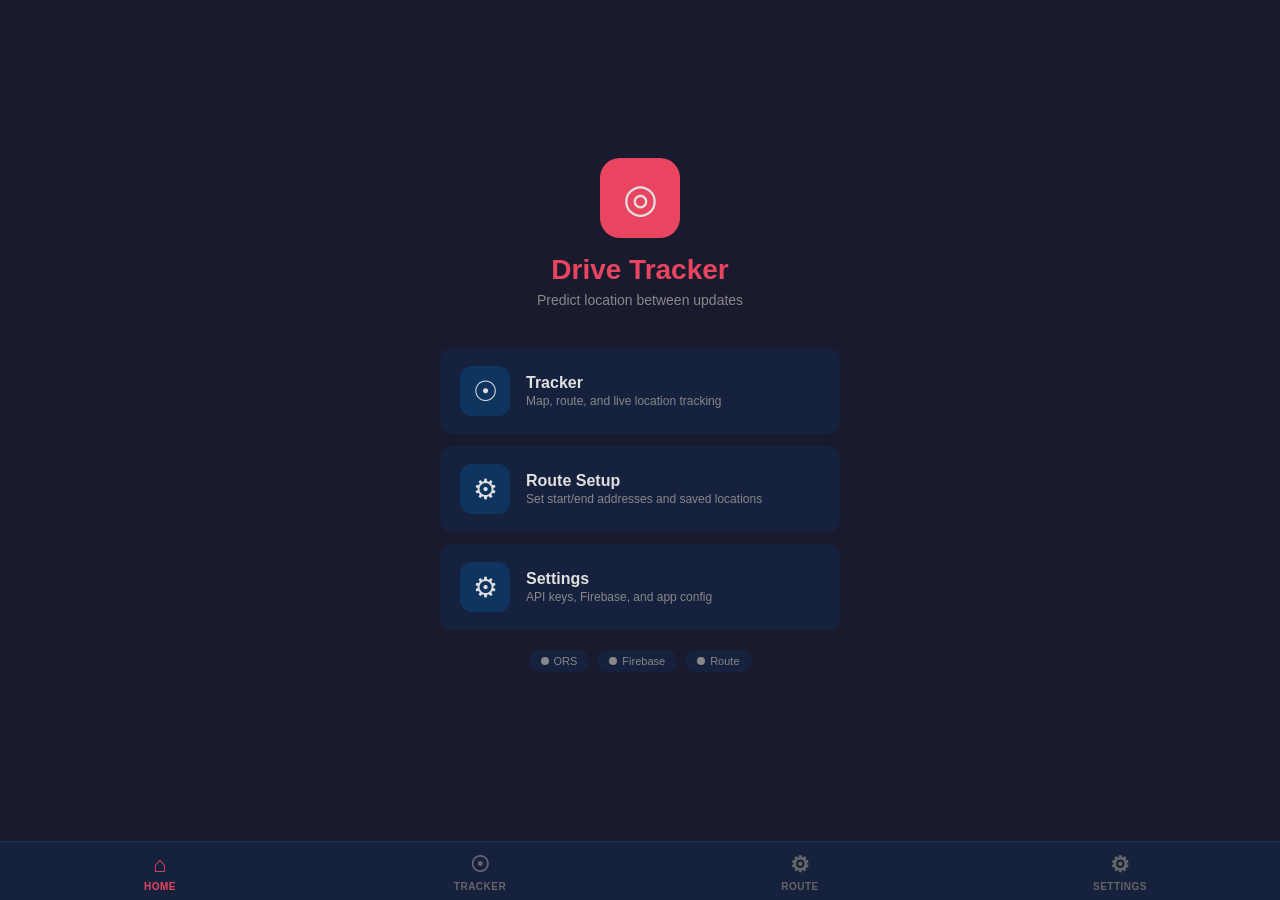
<file: index.html>
<!DOCTYPE html>
<html lang="en">
<head>
  <meta charset="UTF-8">
  <meta name="viewport" content="width=device-width, initial-scale=1.0, user-scalable=no">
  <meta name="apple-mobile-web-app-capable" content="yes">
  <meta name="apple-mobile-web-app-status-bar-style" content="black-translucent">
  <meta name="theme-color" content="#1a1a2e">
  <title>Drive Tracker</title>
  <link rel="manifest" href="manifest.json">
  <link rel="apple-touch-icon" href="icon-192.png">
  <link rel="stylesheet" href="shared.css">
  <style>
    .home-content {
      display: flex;
      flex-direction: column;
      align-items: center;
      justify-content: center;
      padding: 40px 20px;
      min-height: calc(100dvh - 70px);
    }

    .app-logo {
      width: 80px;
      height: 80px;
      background: #e94560;
      border-radius: 20px;
      display: flex;
      align-items: center;
      justify-content: center;
      font-size: 40px;
      margin-bottom: 16px;
    }

    .app-title {
      font-size: 28px;
      font-weight: 800;
      color: #e94560;
      margin-bottom: 6px;
    }

    .app-subtitle {
      font-size: 14px;
      color: #888;
      margin-bottom: 40px;
    }

    .home-cards {
      width: 100%;
      max-width: 400px;
      display: flex;
      flex-direction: column;
      gap: 12px;
    }

    .home-card {
      display: flex;
      align-items: center;
      gap: 16px;
      background: #16213e;
      border-radius: 12px;
      padding: 18px 20px;
      text-decoration: none;
      color: #e0e0e0;
      transition: background 0.2s;
    }

    .home-card:hover {
      background: #1a2a4e;
    }

    .card-icon {
      font-size: 28px;
      width: 50px;
      height: 50px;
      background: #0f3460;
      border-radius: 12px;
      display: flex;
      align-items: center;
      justify-content: center;
      flex-shrink: 0;
    }

    .card-text h3 {
      font-size: 16px;
      font-weight: 700;
      margin-bottom: 2px;
    }

    .card-text p {
      font-size: 12px;
      color: #888;
    }

    .status-badges {
      display: flex;
      gap: 8px;
      margin-top: 20px;
      flex-wrap: wrap;
      justify-content: center;
    }

    .badge {
      display: flex;
      align-items: center;
      gap: 5px;
      padding: 5px 12px;
      background: #16213e;
      border-radius: 20px;
      font-size: 11px;
      color: #888;
    }
  </style>
</head>
<body>
  <div class="home-content">
    <div class="app-logo">&#9678;</div>
    <div class="app-title">Drive Tracker</div>
    <div class="app-subtitle">Predict location between updates</div>

    <div class="home-cards">
      <a href="tracker.html" class="home-card">
        <div class="card-icon">&#9737;</div>
        <div class="card-text">
          <h3>Tracker</h3>
          <p>Map, route, and live location tracking</p>
        </div>
      </a>
      <a href="route-setup.html" class="home-card">
        <div class="card-icon">&#9881;</div>
        <div class="card-text">
          <h3>Route Setup</h3>
          <p>Set start/end addresses and saved locations</p>
        </div>
      </a>
      <a href="settings.html" class="home-card">
        <div class="card-icon">&#9881;</div>
        <div class="card-text">
          <h3>Settings</h3>
          <p>API keys, Firebase, and app config</p>
        </div>
      </a>
    </div>

    <div class="status-badges">
      <div class="badge" id="badge-ors">
        <span class="status-dot offline"></span> ORS
      </div>
      <div class="badge" id="badge-firebase">
        <span class="status-dot offline"></span> Firebase
      </div>
      <div class="badge" id="badge-route">
        <span class="status-dot offline"></span> Route
      </div>
    </div>
  </div>

  <!-- Nav Bar -->
  <nav class="nav-bar">
    <a href="index.html" class="nav-item active">
      <span class="nav-icon">&#8962;</span>
      Home
    </a>
    <a href="tracker.html" class="nav-item">
      <span class="nav-icon">&#9737;</span>
      Tracker
    </a>
    <a href="route-setup.html" class="nav-item">
      <span class="nav-icon">&#9881;</span>
      Route
    </a>
    <a href="settings.html" class="nav-item">
      <span class="nav-icon">&#9881;</span>
      Settings
    </a>
  </nav>

  <script>
    // Update status badges based on localStorage
    document.addEventListener('DOMContentLoaded', () => {
      if (localStorage.getItem('ors-api-key')) {
        document.querySelector('#badge-ors .status-dot').classList.replace('offline', 'online');
      }
      if (localStorage.getItem('firebase-config')) {
        document.querySelector('#badge-firebase .status-dot').classList.replace('offline', 'online');
      }
      if (localStorage.getItem('active-route')) {
        document.querySelector('#badge-route .status-dot').classList.replace('offline', 'online');
      }

      // Register service worker
      if ('serviceWorker' in navigator) {
        navigator.serviceWorker.register('sw.js').catch(err => console.log('SW failed:', err));
      }
    });
  </script>
</body>
</html>
</file>
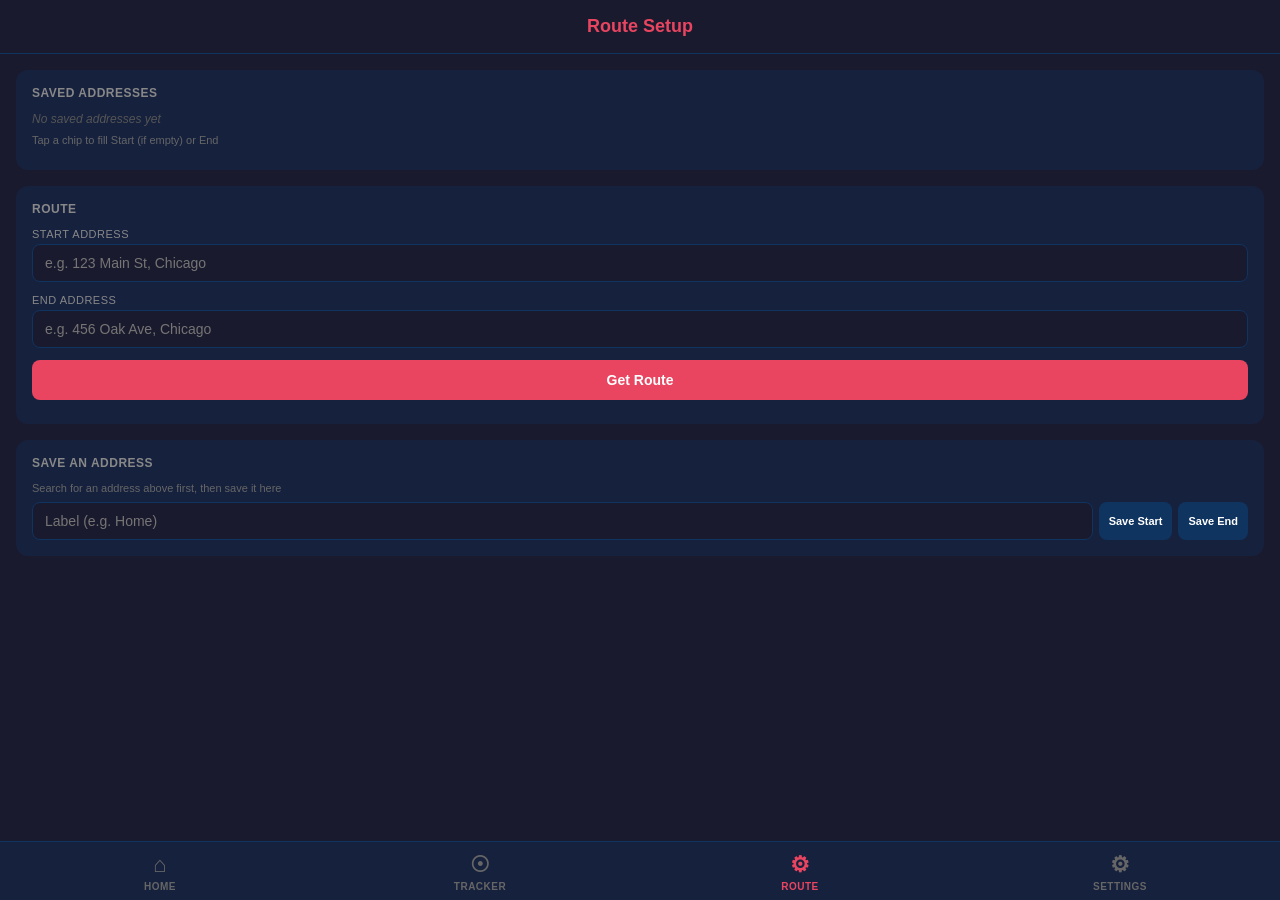
<file: route-setup.html>
<!DOCTYPE html>
<html lang="en">
<head>
  <meta charset="UTF-8">
  <meta name="viewport" content="width=device-width, initial-scale=1.0, user-scalable=no">
  <meta name="apple-mobile-web-app-capable" content="yes">
  <meta name="apple-mobile-web-app-status-bar-style" content="black-translucent">
  <meta name="theme-color" content="#1a1a2e">
  <title>Route Setup — Drive Tracker</title>
  <link rel="manifest" href="manifest.json">
  <link rel="apple-touch-icon" href="icon-192.png">
  <link rel="stylesheet" href="shared.css">
</head>
<body>
  <div class="page-header">
    <h1>Route Setup</h1>
  </div>

  <div class="page-content">
    <!-- Saved Addresses -->
    <div class="section">
      <div class="section-title">Saved Addresses</div>
      <div id="saved-addresses-list" class="saved-list"></div>
      <p style="font-size: 11px; color: #666; margin-bottom: 8px;">Tap a chip to fill Start (if empty) or End</p>
    </div>

    <!-- Start & End -->
    <div class="section">
      <div class="section-title">Route</div>
      <div class="input-group autocomplete-wrap">
        <label for="start-address">Start Address</label>
        <input type="text" id="start-address" placeholder="e.g. 123 Main St, Chicago" autocomplete="off">
        <div class="autocomplete-list" id="start-suggestions"></div>
      </div>
      <div class="input-group autocomplete-wrap">
        <label for="end-address">End Address</label>
        <input type="text" id="end-address" placeholder="e.g. 456 Oak Ave, Chicago" autocomplete="off">
        <div class="autocomplete-list" id="end-suggestions"></div>
      </div>
      <button id="get-route-btn" onclick="handleGetRoute()">Get Route</button>
      <div id="route-status" class="status-line"></div>
    </div>

    <!-- Save Address -->
    <div class="section">
      <div class="section-title">Save an Address</div>
      <p style="font-size: 11px; color: #666; margin-bottom: 8px;">Search for an address above first, then save it here</p>
      <div class="save-address-row">
        <input type="text" id="save-label" placeholder="Label (e.g. Home)">
        <button onclick="handleSaveAddress('start')">Save Start</button>
        <button onclick="handleSaveAddress('end')">Save End</button>
      </div>
    </div>
  </div>

  <!-- Nav Bar -->
  <nav class="nav-bar">
    <a href="index.html" class="nav-item">
      <span class="nav-icon">&#8962;</span>
      Home
    </a>
    <a href="tracker.html" class="nav-item">
      <span class="nav-icon">&#9737;</span>
      Tracker
    </a>
    <a href="route-setup.html" class="nav-item active">
      <span class="nav-icon">&#9881;</span>
      Route
    </a>
    <a href="settings.html" class="nav-item">
      <span class="nav-icon">&#9881;</span>
      Settings
    </a>
  </nav>

  <script src="route.js"></script>
  <script>
    // --- State ---
    let autocompleteTimer = null;
    const selectedCoords = { start: null, end: null };

    // --- Autocomplete ---
    function setupAutocomplete(inputId, listId, coordKey) {
      const input = document.getElementById(inputId);
      const list = document.getElementById(listId);

      input.addEventListener('input', () => {
        clearTimeout(autocompleteTimer);
        const query = input.value.trim();
        if (query.length < 3) { list.classList.remove('visible'); return; }

        autocompleteTimer = setTimeout(async () => {
          try {
            const url = `https://nominatim.openstreetmap.org/search?q=${encodeURIComponent(query)}&format=json&limit=5&addressdetails=1`;
            const resp = await fetch(url, { headers: { 'User-Agent': 'DriveTrackerPWA/1.0' } });
            const results = await resp.json();
            if (!results.length) { list.classList.remove('visible'); return; }

            list.innerHTML = '';
            results.forEach(result => {
              const item = document.createElement('div');
              item.className = 'autocomplete-item';
              const mainName = result.display_name.split(',')[0];
              const detail = result.display_name.split(',').slice(1, 4).join(',').trim();
              item.innerHTML = `<div class="addr-main">${mainName}</div><div class="addr-detail">${detail}</div>`;
              item.addEventListener('click', () => {
                input.value = result.display_name;
                selectedCoords[coordKey] = { lat: parseFloat(result.lat), lng: parseFloat(result.lon) };
                list.classList.remove('visible');
              });
              list.appendChild(item);
            });
            list.classList.add('visible');
          } catch (err) { console.error('Autocomplete error:', err); }
        }, 600);
      });

      document.addEventListener('click', (e) => {
        if (!e.target.closest('.autocomplete-wrap')) list.classList.remove('visible');
      });
    }

    // --- Saved Addresses ---
    function getSavedAddresses() {
      const s = localStorage.getItem('saved-addresses');
      return s ? JSON.parse(s) : [];
    }

    function renderSavedAddresses() {
      const list = document.getElementById('saved-addresses-list');
      const addresses = getSavedAddresses();
      list.innerHTML = '';
      addresses.forEach((entry, i) => {
        const chip = document.createElement('div');
        chip.className = 'saved-chip';
        chip.innerHTML = `<span class="chip-label">${entry.label}</span>`;
        chip.addEventListener('click', (e) => {
          if (e.target.classList.contains('chip-delete')) return;
          const startVal = document.getElementById('start-address').value.trim();
          if (!startVal || document.activeElement === document.getElementById('start-address')) {
            document.getElementById('start-address').value = entry.address;
            selectedCoords.start = { lat: entry.lat, lng: entry.lng };
          } else {
            document.getElementById('end-address').value = entry.address;
            selectedCoords.end = { lat: entry.lat, lng: entry.lng };
          }
        });
        const del = document.createElement('span');
        del.className = 'chip-delete';
        del.textContent = '\u00d7';
        del.addEventListener('click', (e) => {
          e.stopPropagation();
          const addrs = getSavedAddresses();
          addrs.splice(i, 1);
          localStorage.setItem('saved-addresses', JSON.stringify(addrs));
          renderSavedAddresses();
        });
        chip.appendChild(del);
        list.appendChild(chip);
      });
    }

    function handleSaveAddress(which) {
      const label = document.getElementById('save-label').value.trim();
      const inputId = which === 'start' ? 'start-address' : 'end-address';
      const address = document.getElementById(inputId).value.trim();
      const coords = selectedCoords[which];
      if (!label) { showStatus('route-status', 'Enter a label.', true); return; }
      if (!address || !coords) { showStatus('route-status', 'Pick an address from autocomplete first.', true); return; }
      const addresses = getSavedAddresses();
      addresses.push({ label, address, lat: coords.lat, lng: coords.lng });
      localStorage.setItem('saved-addresses', JSON.stringify(addresses));
      document.getElementById('save-label').value = '';
      renderSavedAddresses();
      showStatus('route-status', `"${label}" saved!`);
    }

    // --- Get Route ---
    async function handleGetRoute() {
      const startAddr = document.getElementById('start-address').value.trim();
      const endAddr = document.getElementById('end-address').value.trim();
      const apiKey = localStorage.getItem('ors-api-key');

      if (!startAddr || !endAddr) { showStatus('route-status', 'Enter both addresses.', true); return; }
      if (!apiKey) { showStatus('route-status', 'Set your ORS API key in Settings first.', true); return; }

      const btn = document.getElementById('get-route-btn');
      btn.disabled = true;
      btn.textContent = 'Loading...';

      try {
        let startCoords = selectedCoords.start;
        let endCoords = selectedCoords.end;

        if (!startCoords) {
          showStatus('route-status', 'Geocoding start...');
          startCoords = await geocodeAddress(startAddr);
          await new Promise(r => setTimeout(r, 1100));
        }
        if (!endCoords) {
          showStatus('route-status', 'Geocoding end...');
          endCoords = await geocodeAddress(endAddr);
        }

        showStatus('route-status', 'Fetching route...');
        const routeData = await fetchRoute(startCoords, endCoords, apiKey);
        const coords = decodePolyline(routeData.geometry);
        const distances = computeCumulativeDistances(coords);

        // Save route to localStorage so tracker page can use it
        const routeInfo = {
          coords, distances,
          totalDistance: routeData.distance,
          totalDuration: routeData.duration,
          startCoords, endCoords
        };
        localStorage.setItem('active-route', JSON.stringify(routeInfo));

        const miles = (routeData.distance / 1609.34).toFixed(1);
        const minutes = Math.round(routeData.duration / 60);
        showStatus('route-status', `Route saved! ${miles} mi, ~${minutes} min. Go to Tracker to start.`);
      } catch (err) {
        showStatus('route-status', `Error: ${err.message}`, true);
      } finally {
        btn.disabled = false;
        btn.textContent = 'Get Route';
      }
    }

    function showStatus(id, msg, isError) {
      const el = document.getElementById(id);
      el.textContent = msg;
      el.style.color = isError ? '#e94560' : '#4caf50';
    }

    // --- Init ---
    document.addEventListener('DOMContentLoaded', () => {
      setupAutocomplete('start-address', 'start-suggestions', 'start');
      setupAutocomplete('end-address', 'end-suggestions', 'end');
      renderSavedAddresses();
    });
  </script>
</body>
</html>
</file>
<file: shared.css>
* {
  margin: 0;
  padding: 0;
  box-sizing: border-box;
}

body {
  font-family: -apple-system, BlinkMacSystemFont, 'Segoe UI', Roboto, sans-serif;
  background: #1a1a2e;
  color: #e0e0e0;
  min-height: 100vh;
  min-height: -webkit-fill-available;
  min-height: 100dvh;
  padding-bottom: calc(60px + env(safe-area-inset-bottom)); /* space for nav bar + iPhone notch */
  -webkit-text-size-adjust: 100%;
  -webkit-tap-highlight-color: transparent;
}

/* --- Bottom Nav Bar --- */
.nav-bar {
  position: fixed;
  bottom: 0;
  left: 0;
  right: 0;
  display: flex;
  background: #16213e;
  border-top: 1px solid #0f3460;
  z-index: 900;
  padding-bottom: env(safe-area-inset-bottom);
}

.nav-item {
  flex: 1;
  display: flex;
  flex-direction: column;
  align-items: center;
  padding: 10px 0 8px;
  text-decoration: none;
  color: #666;
  font-size: 10px;
  font-weight: 600;
  text-transform: uppercase;
  letter-spacing: 0.5px;
  transition: color 0.2s;
}

.nav-item.active {
  color: #e94560;
}

.nav-item:hover {
  color: #e94560;
}

.nav-icon {
  font-size: 22px;
  margin-bottom: 3px;
}

/* --- Shared Components --- */
.page-header {
  padding: 16px;
  text-align: center;
  border-bottom: 1px solid #0f3460;
}

.page-header h1 {
  font-size: 18px;
  font-weight: 700;
  color: #e94560;
}

.page-content {
  padding: 16px;
}

.section {
  background: #16213e;
  border-radius: 12px;
  padding: 16px;
  margin-bottom: 16px;
}

.section-title {
  font-size: 12px;
  color: #888;
  text-transform: uppercase;
  letter-spacing: 0.5px;
  margin-bottom: 12px;
  font-weight: 600;
}

/* --- Inputs --- */
.input-group {
  margin-bottom: 12px;
}

.input-group label {
  display: block;
  font-size: 11px;
  color: #888;
  margin-bottom: 4px;
  text-transform: uppercase;
  letter-spacing: 0.5px;
}

input[type="text"] {
  width: 100%;
  padding: 10px 12px;
  border: 1px solid #0f3460;
  border-radius: 8px;
  background: #1a1a2e;
  color: #e0e0e0;
  font-size: 14px;
  outline: none;
  transition: border-color 0.2s;
}

input[type="text"]:focus {
  border-color: #e94560;
}

button {
  width: 100%;
  padding: 12px;
  border: none;
  border-radius: 8px;
  background: #e94560;
  color: white;
  font-size: 14px;
  font-weight: 600;
  cursor: pointer;
  transition: background 0.2s;
}

button:hover {
  background: #c73e54;
}

button:disabled {
  background: #444;
  cursor: not-allowed;
}

.btn-secondary {
  background: #0f3460;
}

.btn-secondary:hover {
  background: #1a4a8a;
}

/* --- Status --- */
.status-line {
  font-size: 12px;
  color: #888;
  margin-top: 8px;
  display: flex;
  align-items: center;
  gap: 6px;
}

.status-dot {
  width: 8px;
  height: 8px;
  border-radius: 50%;
  display: inline-block;
}

.status-dot.online {
  background: #4caf50;
  box-shadow: 0 0 6px rgba(76, 175, 80, 0.6);
}

.status-dot.offline {
  background: #888;
}

.hidden {
  display: none !important;
}

/* --- Autocomplete --- */
.autocomplete-wrap {
  position: relative;
}

.autocomplete-list {
  position: absolute;
  top: 100%;
  left: 0;
  right: 0;
  background: #1a1a2e;
  border: 1px solid #0f3460;
  border-top: none;
  border-radius: 0 0 8px 8px;
  max-height: 200px;
  overflow-y: auto;
  z-index: 999;
  display: none;
}

.autocomplete-list.visible {
  display: block;
}

.autocomplete-item {
  padding: 10px 12px;
  font-size: 13px;
  color: #e0e0e0;
  cursor: pointer;
  border-bottom: 1px solid #0f3460;
}

.autocomplete-item:last-child {
  border-bottom: none;
}

.autocomplete-item:hover {
  background: #0f3460;
}

.autocomplete-item .addr-main {
  font-weight: 600;
}

.autocomplete-item .addr-detail {
  font-size: 11px;
  color: #888;
  margin-top: 2px;
}

/* --- Saved address chips --- */
.saved-list {
  display: flex;
  flex-wrap: wrap;
  gap: 6px;
  margin-bottom: 8px;
}

.saved-chip {
  display: inline-flex;
  align-items: center;
  gap: 4px;
  padding: 6px 12px;
  background: #0f3460;
  border-radius: 20px;
  font-size: 12px;
  cursor: pointer;
  transition: background 0.2s;
  user-select: none;
}

.saved-chip:hover {
  background: #1a4a8a;
}

.saved-chip .chip-label {
  font-weight: 600;
  color: #e0e0e0;
}

.saved-chip .chip-delete {
  margin-left: 4px;
  color: #e94560;
  font-weight: bold;
  font-size: 14px;
  line-height: 1;
}

.saved-list:empty::after {
  content: "No saved addresses yet";
  font-size: 12px;
  color: #555;
  font-style: italic;
}

.save-address-row {
  display: grid;
  grid-template-columns: 1fr auto auto;
  gap: 6px;
}

.save-address-row button {
  width: auto;
  padding: 8px 10px;
  font-size: 11px;
  background: #0f3460;
}

/* --- Info grid --- */
.info-grid {
  display: grid;
  grid-template-columns: 1fr 1fr;
  gap: 10px;
}

.info-item {
  display: flex;
  flex-direction: column;
}

.info-label {
  font-size: 10px;
  color: #666;
  text-transform: uppercase;
  letter-spacing: 0.5px;
}

.info-value {
  font-size: 16px;
  font-weight: 600;
  color: #e0e0e0;
}
</file>
